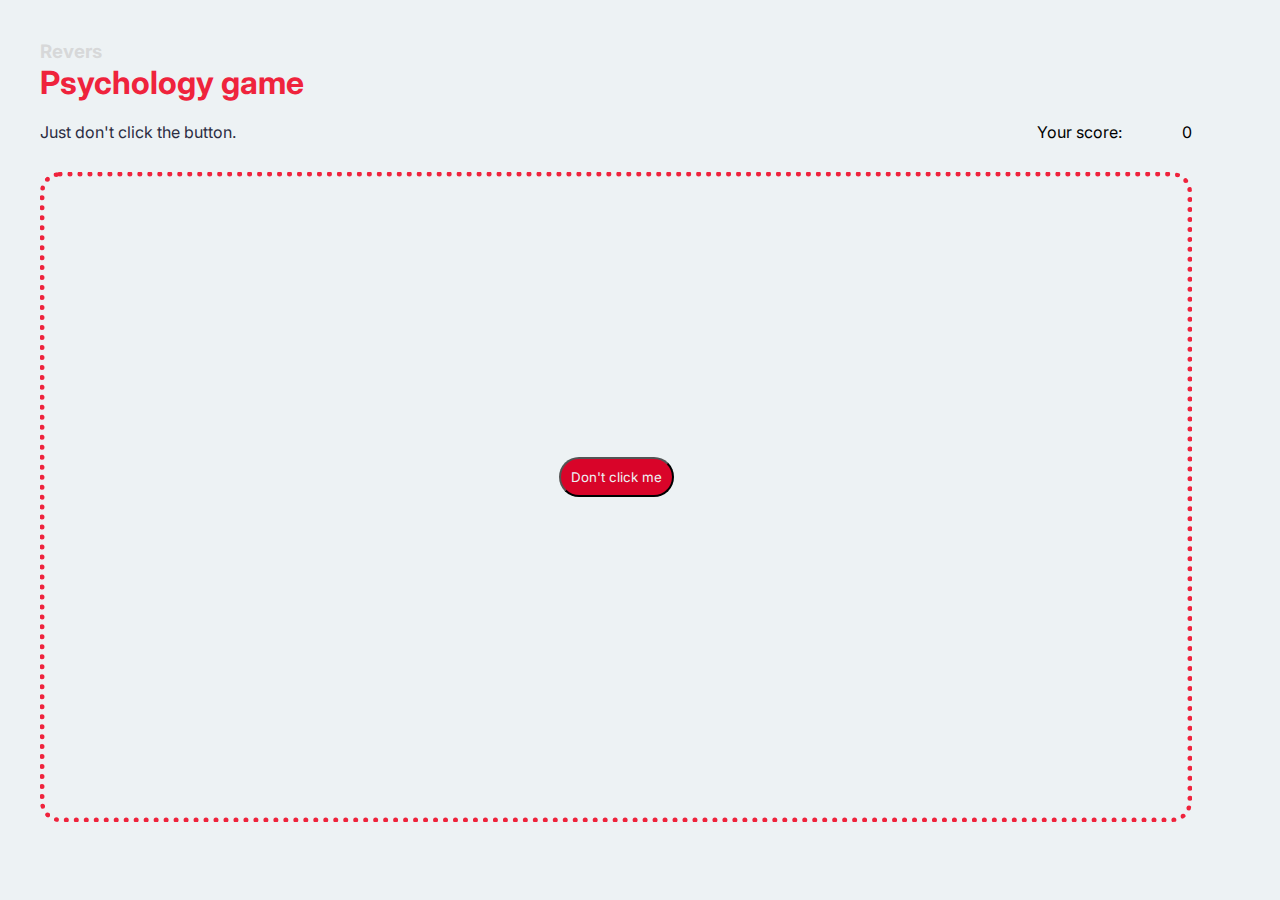
<file: index.html>
<!DOCTYPE html>
<html lang="en">
  <head>
    <meta charset="UTF-8" />
    <meta name="viewport" content="width=device-width, initial-scale=1.0" />
    <title>Reverse psychology game</title>
    <link rel="stylesheet" href="./style.css" />
    <link
      href="https://fonts.googleapis.com/css2?family=Inter:wght@300;600&display=swap"
      rel="stylesheet"
    />
  </head>
  <body>
    <section class="game">
      <div class="heading-and-intro">
        <div class="parent">
          <h3 class="first-word">Revers</h3>
          <h1>Psychology game</h1>
          <span class="timer"></span>
        </div>
        <div class="text-and-score">
          <span class="text-part"> Just don't click the button.</span>
          <span class="scorenumber">0</span>
          <span class="your-score">Your score: </span>
        </div>
      </div>
      <br />
      <div class="window-of-game">
        <button class="button">Don't click me</button>
      </div>
      <div class="high-score"><span class="high-score-number"></span></div>
    </section>
  </body>
  <footer>
    <script src="./script.js"></script>
  </footer>
</html>
</file>
<file: style.css>
* {
  margin: 0;
  padding: 0;
  box-sizing: border-box;
  background-color: #edf2f4;
  font-family: "Inter";
}
/*Choosen colors:
Dark bue: #2b2d42
Light blue: #8D99AE
Almost White: #EDF2F4
Cherry red: #EF233C
Darker red: #D90429 */

/* Font styles and colors */
h1 {
  font-family: "Inter";
  color: #ef233c;
  display: inline;
}

h2 {
  font-family: "Inter";
  color: #ef233c;
}

h3 {
  font-family: "Inter";
  color: #ef233c;
}

/* Before the game area */
.heading-and-intro {
  margin: 40px 40px 10px 40px;
  width: 90%;
}
.parent {
  position: relative;
}

.first-word {
  color: rgba(202, 201, 201, 0.644);
}
.timer {
  position: absolute;
  top: 30px;
  right: 0;
}
.text-and-score {
  font-size: medium;
  width: 100%;
  height: 40px;
  position: relative;
}

.scorenumber {
  position: absolute;
  bottom: 0;
  right: 0;
}
.your-score {
  position: absolute;
  bottom: 0;
  right: 70px;
}

.text-part {
  color: #2b2d42;
  position: absolute;
  bottom: 0;
  left: 0;
  width: 80%;
}

.transition {
  color: #d90429;
  /* text-shadow: 2px 2px 8px #2b2d42; */
  font-size: large;
  transition: all 2s;
}

.transition-score {
  color: #d90429;
  /* text-shadow: 2px 2px 8px #2b2d42; */
  font-size: xx-large;
  font-weight: bold;
  transition: all 2s;
}

/* Game area */
.window-of-game {
  width: 90%;
  height: 650px;
  border-radius: 20px;
  border: 5px dotted #ef233c;
  margin: 0px 40px 10px 40px;
  position: relative;
}

.button {
  text-decoration: none;
  border-radius: 30px;
  padding: 10px;
  background-color: #d90429;
  color: #edf2f4;
  position: absolute;
  bottom: 50%;
  left: 45%;
  cursor: pointer;
}

/* .button:hover {
  background-color: #d90429;
  padding: 15px;
  transition-duration: 0.1s;
  text-decoration: none;
} */

.button:focus {
  text-decoration: none;
  outline: none;
}

/* High Score div */
.high-score {
  width: 90%;
  height: 30px;
  margin: 10px 40px 10px 40px;
}
/* 
.high-score-number {

} */
</file>
